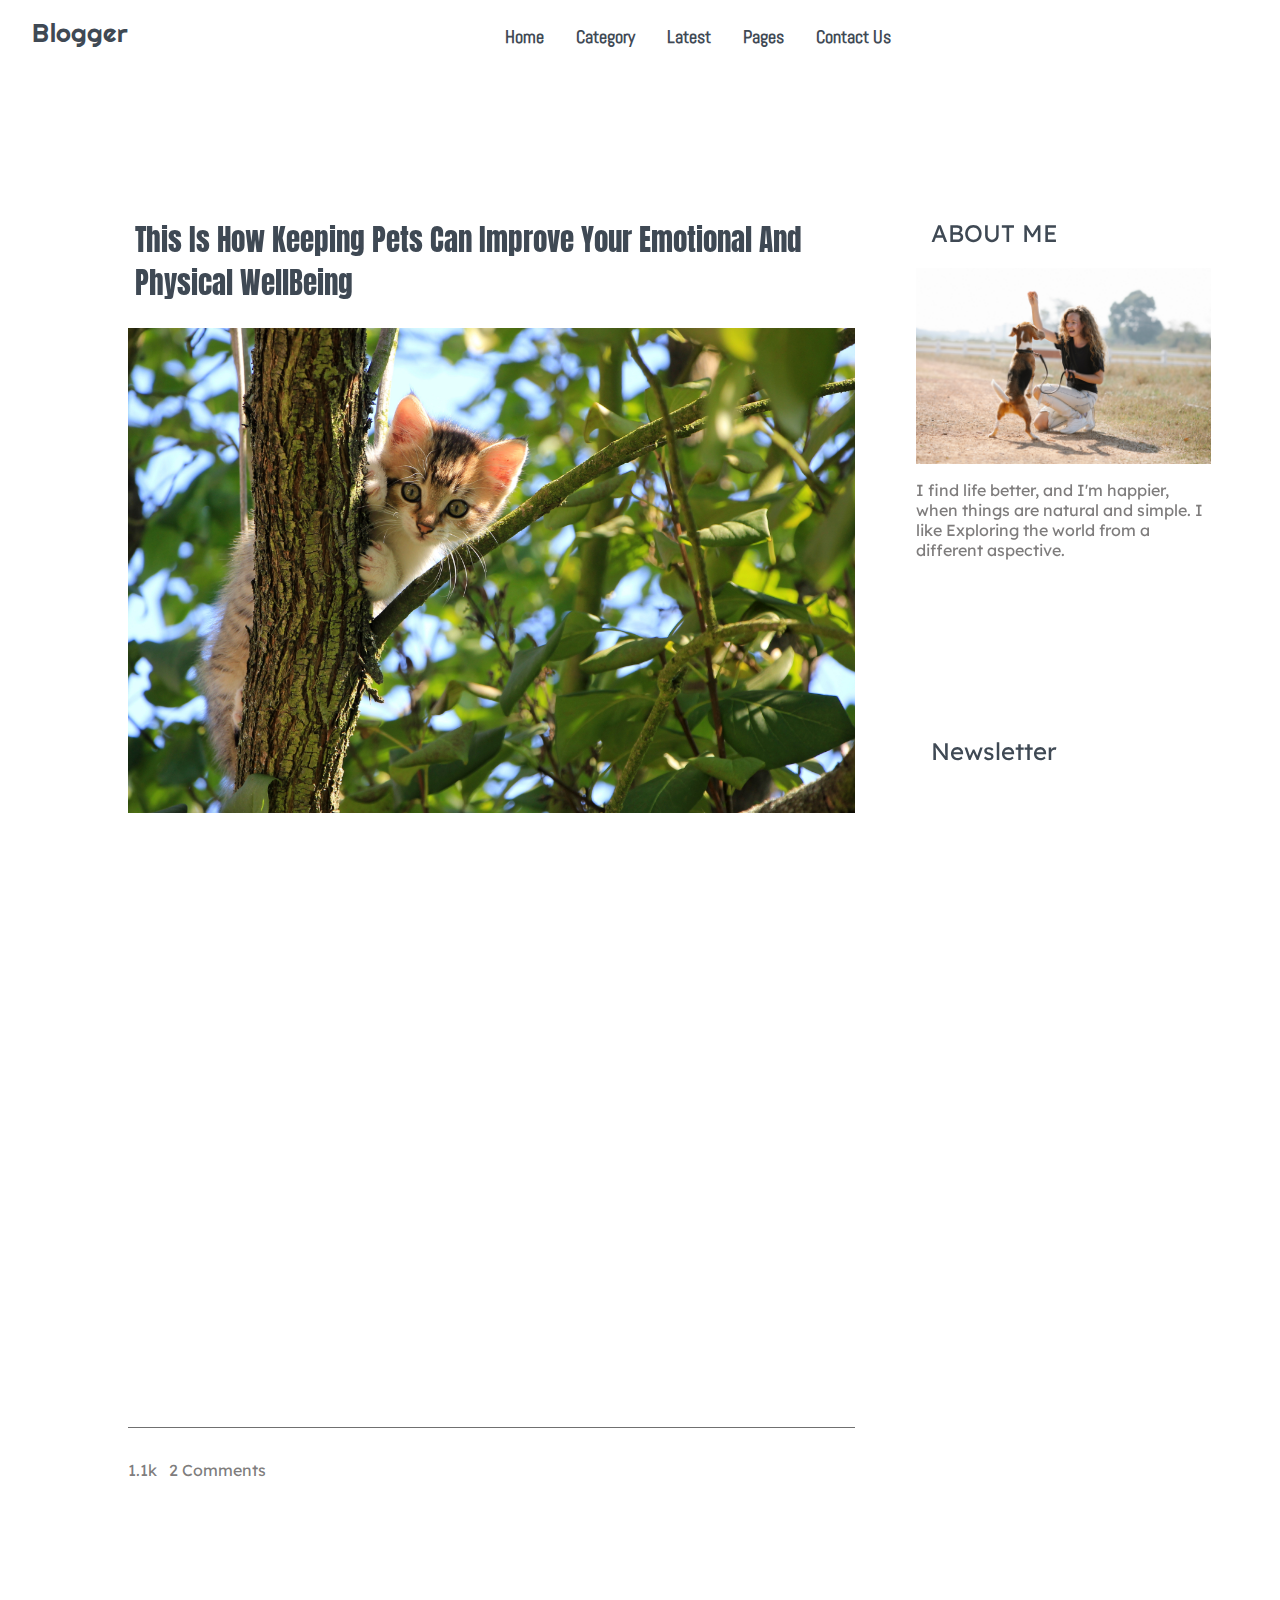
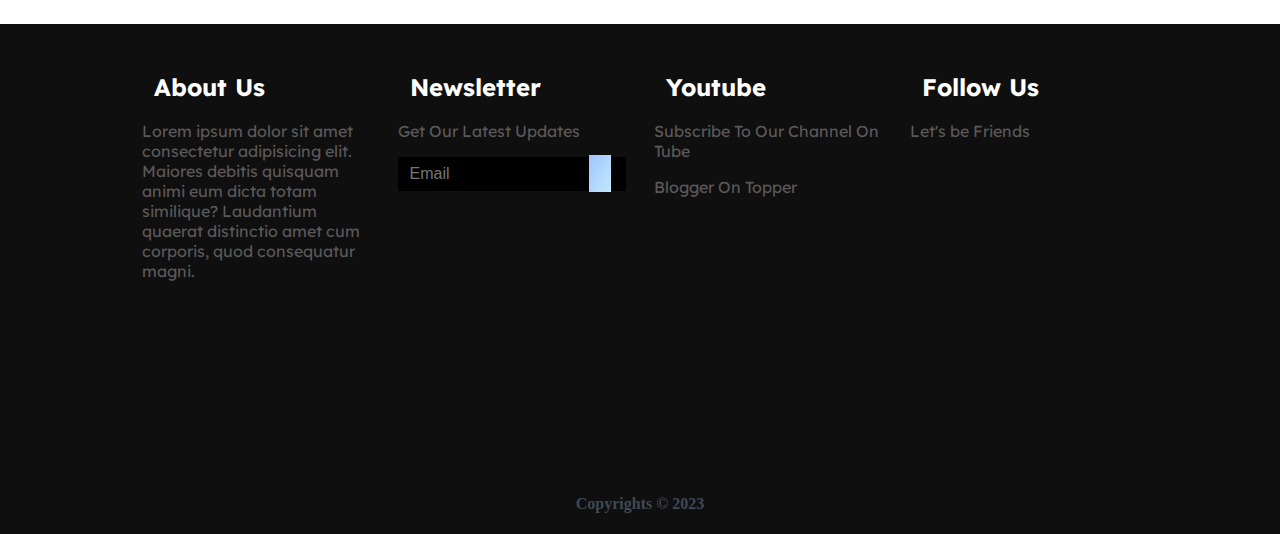
<file: blog.html>
<!DOCTYPE html>
<html lang="en">

<head>
    <meta charset="UTF-8">
    <meta http-equiv="X-UA-Compatible" content="IE=edge">
    <meta name="viewport" content="width=device-width, initial-scale=1.0">
    <title>Blog</title>
    <link rel="stylesheet" href="style2.css">

    <!-- AOS Library -->
    <link rel="stylesheet" href="aos.css">
    <link rel="stylesheet" href="style.css">

    <!-- font awesome link -->
    <link rel="stylesheet" href="https://cdnjs.cloudflare.com/ajax/libs/font-awesome/6.3.0/css/all.min.css"
        integrity="sha512-SzlrxWUlpfuzQ+pcUCosxcglQRNAq/DZjVsC0lE40xsADsfeQoEypE+enwcOiGjk/bSuGGKHEyjSoQ1zVisanQ=="
        crossorigin="anonymous" referrerpolicy="no-referrer" />

    <!-- Google Font CDN -->
    <link rel="preconnect" href="https://fonts.googleapis.com">
    <link rel="preconnect" href="https://fonts.gstatic.com" crossorigin>
    <link
        href="https://fonts.googleapis.com/css2?family=Abel&family=Baloo+Bhai+2:wght@800&family=Barlow+Condensed:wght@200&family=Combo&family=Lato&family=Nunito+Sans:wght@200&family=Open+Sans&family=Poppins:wght@100;200;300;400;500;600;700;800;900&family=Roboto&family=Roboto+Condensed:wght@700&family=Yeon+Sung&display=swap"
        rel="stylesheet">


    <!-- Anton Font -->
    <link rel="preconnect" href="https://fonts.googleapis.com">
    <link rel="preconnect" href="https://fonts.gstatic.com" crossorigin>
    <link
        href="https://fonts.googleapis.com/css2?family=Abel&family=Abril+Fatface&family=Anton&family=Baloo+Bhai+2:wght@800&family=Barlow+Condensed:wght@200&family=Combo&family=Lato&family=Lexend:wght@700&family=Livvic:wght@500&family=Nunito+Sans:wght@200&family=Open+Sans&family=Poppins:wght@100;200;300;400;500;600;700;800;900&family=Righteous&family=Roboto&family=Roboto+Condensed:wght@700&family=Yeon+Sung&display=swap"
        rel="stylesheet">

    <!-- Font For Logo -->
    <link rel="preconnect" href="https://fonts.googleapis.com">
    <link rel="preconnect" href="https://fonts.gstatic.com" crossorigin>
    <link
        href="https://fonts.googleapis.com/css2?family=Abel&family=Abril+Fatface&family=Baloo+Bhai+2:wght@800&family=Barlow+Condensed:wght@200&family=Combo&family=Lato&family=Nunito+Sans:wght@200&family=Open+Sans&family=Poppins:wght@100;200;300;400;500;600;700;800;900&family=Righteous&family=Roboto&family=Roboto+Condensed:wght@700&family=Yeon+Sung&display=swap"
        rel="stylesheet">

    <!-- Lexend Font -->
    <link rel="preconnect" href="https://fonts.googleapis.com">
    <link rel="preconnect" href="https://fonts.gstatic.com" crossorigin>
    <link
        href="https://fonts.googleapis.com/css2?family=Abel&family=Abril+Fatface&family=Anton&family=Baloo+Bhai+2:wght@800&family=Barlow+Condensed:wght@200&family=Combo&family=Lato&family=Lexend:wght@200;300;700&family=Livvic:wght@500&family=Nunito+Sans:wght@200&family=Open+Sans&family=Poppins:wght@100;200;300;400;500;600;700;800;900&family=Righteous&family=Roboto&family=Roboto+Condensed:wght@700&family=Yeon+Sung&display=swap"
        rel="stylesheet">
</head>

<body>

    <!-------------------------------------------Navbar--------------------------------------------->
    <nav class="nav">
        <div class="nav-menu flex-row">
            <div class="nav-brand">
                <a href="index.html" class="text-gray">Blogger</a>
            </div>

            <div class="toggle-collapse">
                <div class="toggle-icon">
                    <i class="fa-solid fa-bars"></i>
                </div>
            </div>

            <div>
                <ul class="nav-items">
                    <li class="nav-link">
                        <a href="index.html">Home</a>
                    </li>

                    <li class="nav-link">
                        <a href="category.html">Category</a>
                    </li>

                    <li class="nav-link">
                        <a href="category.html">Latest</a>
                    </li>

                    <li class="nav-link">
                        <a href="#">Pages</a>
                    </li>

                    <li class="nav-link">
                        <a href="#">Contact Us</a>
                    </li>
                </ul>
            </div>

            <div class="social text-gray">
                <a href="#"><i class="fa-brands fa-facebook"></i></a>
                <a href="#"><i class="fa-brands fa-square-instagram"></i></a>
                <a href="#"><i class="fa-brands fa-twitter"></i></a>
            </div>
        </div>
    </nav>




    <!-- container starts -->
    <div class="container container-flex">
        <main role="main">

            <article class="article-featured">
                <h2 class="article-title" data-aos="fade-up" data-aos-delay="100">This Is How Keeping Pets Can Improve Your Emotional And Physical WellBeing</h2>
                <img src="blog-post4.jpg" alt="simple white desk on a white wall with a plant on the far right side"
                    class="article-image" data-aos="zoom-in" data-aos-delay="300">
                <p class="article-info" data-aos="fade-right" data-aos-delay="200"><i
                        class="fa-solid fa-user-large text-gray"></i>&nbsp;Author &nbsp; <i
                        class="fa-solid fa-calendar-days text-gray"></i>&nbsp;January
                    16,2023 &nbsp; | 2 Comments </p>
                <p class="article-body" data-aos="fade-right" data-aos-delay="300">Pets have tremendous power of easing your emotional pain and making you feel loved and valued. Keeping Pets can actually improve your physical and emotinal wellbeig like nothing else. That's right, you will not need your therapists' appointments anymore after keeping pets.
                <br></p>

                <p data-aos="fade-right" data-aos-delay="100">Animals have come to mean so much in our lives. We live in a fragmented and disconnected culture. Politics are ugly, religion is struggling, technology is stressful, and the economy is unfortunate. What’s one thing that we have in our lives that we can depend on? A dog or a cat loving us unconditionally, every day, very faithfully.</p> 
                <p data-aos="fade-right" data-aos-delay="100">
                There are so many reasons to adopt: meeting a unique pet, spending less, doing a good deed—but let's talk facts. Millions of pets enter shelters every year. And hundreds of thousands are euthanized each year. We don't tell you that to guilt you or be a downer, but that's why adoption really matters to us.So we would love it if you considered adopting. And, since you're here, we're guessing you are. Seriously, no judgment if you find a pet another way (every pet parent journey is different!). But we're here to help make adoption easier, however we can.
                <br> <br>
                We know pet adoption, because we're adopters too. We think it's just about the best thing you can do. But we'll be real: it can be a lengthy (paperwork-filled) process.We are dedicated to informing and educating our community while saving animals in need: one hand, one paw, one voice.
                <br> <br>
                Brielle is a beautiful girl that loves to be scratched on her chin and head. She enjoys cuddling  and loves playing with her siblings - she is a sweet girl that loves her humans and sits on your lap and make biscuits.  My cat is shy on introduction but warms up quickly. She loves to play and nap and snuggle.
                </p>
            </article>
            <p><i class="fa-regular fa-heart"></i>  1.1k &nbsp; <i class="fa-regular fa-comment"></i> 2 Comments</p>
        </main>

        <aside class="sidebar">

            <div class="sidebar-widget">
                <h2 class="widget-title" data-aos="fade-left" data-aos-delay="100">ABOUT ME</h2>
                <img src="about-me2.jpg" alt="john doe" class="widget-image" data-aos="zoom-in" data-aos-delay="200">
                <p class="widget-body" data-aos="fade-left" data-aos-delay="300">I find life better, and I'm happier,
                    when things are natural and simple. I like
                    Exploring the world from a different aspective.</p>
            </div>

            <div class="sidebar-widget">
                <div class="newsletter">
                    <h2 data-aos="fade-left" data-aos-delay="100">Newsletter</h2>
                    <div class="form-element">
                        <input type="text" class="input-element" placeholder="Email" data-aos="fade-left"
                            data-aos-delay="200">
                        <button class="btn form-btn" data-aos="fade-left" data-aos-delay="300">Subscribe</button>
                    </div>
                </div>

            </div>

        </aside>

    </div>
    <!-- container ends -->

    <!-- Footer -->
    <footer class="footer">
        <div class="container">
            <div class="about-us">
                <h2>About Us</h2>
                <p>Lorem ipsum dolor sit amet consectetur adipisicing elit. Maiores debitis quisquam animi eum dicta
                    totam similique? Laudantium quaerat distinctio amet cum corporis, quod consequatur magni.</p>
            </div>
            <div class="newsletter">
                <h2>Newsletter</h2>
                <p>Get Our Latest Updates</p>
                <div class="form-element">
                    <input type="text" placeholder="Email"><span><i class="fas fa-chevron-right"></i></span>
                </div>
            </div>
            <div class="youtube">
                <h2>Youtube</h2>
                <p>Subscribe To Our Channel On Tube</p>
                <p>Blogger On Topper</p>
            </div>
            <div class="Follow">
                <h2>Follow Us</h2>
                <p>Let's be Friends</p>
                <div>
                    <i class="fa-brands fa-facebook"></i>
                    <i class="fa-brands fa-square-instagram"></i>
                    <i class="fa-brands fa-twitter"></i>
                </div>
            </div>
        </div>
        <div class="rights flex-row">
            <h4 class="text-gray">
                Copyrights &#169 2023
            </h4>
        </div>

    </footer>

    <!-- AOS Library -->
    <script src="aos.js"></script>
    <script src="script.js"></script>
</body>

</html>
</file>
<file: style2.css>
:root {
  /* Font Variables */
  --logo-font: 'Abel', sans-serif;
  --l-font: 'Righteous', cursive;
  --lexend-font: 'Lexend', sans-serif;
  --livvic-font: 'Livvic', sans-serif;
  --Anton-font: 'Anton', sans-serif;
  /* Color Variables */
  --text-gray: #3f4954;
  --text-light: #686666da;
  --bg-color: #0f0f0f;
  --midnight: #104f55;
  /* Gradient Color */
  --sky: linear-gradient(120deg, #a1c4fd 0%, #c2e9fb 100%);
}

html,
body {
  margin: 0;
  box-sizing: border-box;
  overflow-x: hidden;
  text-decoration: none;
}

h1 {
  font-family: var(--lexend-font);
  font-size: 2.5rem;
  font-size: 2rem;
  margin: 0;
}

h3 {
  font-family: var(--logo-font);
  font-size: 1.3rem;
}

h2 {
  font-family: var(--lexend-font);
}

button.btn {
  border: none;
  border-radius: 2rem;
  padding: 1rem 3rem;
  font-size: 1rem;
  font-family: var(--livvic-font);
  cursor: pointer;
}

span {
  font-family: var(--logo-font);
}

.container {
  margin: 0 5vw;
}

.text-gray {
  color: var(--text-gray);
}

p {
  font-family: var(--lexend-font);
  color: var(--text-light);
}

.flex-row {
  display: flex;
  flex-direction: row;
  flex-wrap: wrap;
  color: var(--text-gray);
}

ul {
  list-style-type: none;
}

h1,
h2,
h3 {
  font-weight: 400;
  color: var(--text-gray);
  margin-top: 0;
}

a {
  text-decoration: none;
  color: var(--text-gray);
}

.nav {
  background: white;
  padding: 0 2rem;
  height: 0rem;
  min-height: 10vh;
  overflow: hidden;
  transition: height 1s ease-in-out;
}

.nav .toggle-collapse {
  position: absolute;
  top: 0%;
  width: 90%;
  cursor: pointer;
  display: none;
}

.nav .toggle-collapse .toggle-icon {
  display: flex;
  justify-content: flex-end;
  padding: 1.7rem 0;
}

.nav .toggle-collapse .toggle-icon i {
  font-size: 1.4rem;
  color: var(--text-gray);
}

.nav .nav-menu {
  justify-content: space-between;
}

/* ------------------------The class which will be created on clicking the toggle-------------------------------- */
.collapse {
  height: 30rem;

}

.nav .nav-items {
  display: flex;
  margin: 0;
}

.nav .nav-items .nav-link {
  padding: 1.6rem 1rem;
  font-size: 1.1rem;
  font-weight: 700;
  color: var(--text-gray);
  position: relative;
  font-family: var(--logo-font);
}

.nav .nav-items .nav-link:hover {
  background-color: var(--midnight);
}

.nav .nav-items .nav-link:hover a {
  color: white;
}

.nav .nav-brand a {
  font-size: 1.6rem;
  padding: 1rem 0;
  display: block;
  font-family: var(--l-font);
  color: var(--text-gray);
  font-size: 1.6rem;
}

.nav .social {
  padding: 1.4rem 0;
  color: var(--text-gray);
}

.nav .social i {
  padding: 0 .2rem;
}

.nav .social i:hover {
  color: #a1c4cf;
}


strong {
  font-weight: 700;
}

.subtitle {
  font-size: 0.85rem;
  font-weight: 700;
  margin: 0;
  color: #1792d2;
  letter-spacing: 0.05em;
  font-family: 'Ubuntu Bold', sans-serif;
}

.article-title {
  font-family: var(--Anton-font);
  font-size: 1.8rem;
  margin-left: 1%;
}

.article-read-more,
.article-info {
  font-size: .875rem;
}

.article-recent-secondary p {
  margin-top: 0.2rem;
}

.article-read-more {
  color: #1792d2;
  text-decoration: none;
  font-weight: 700;
}

.article-read-more:hover,
.article-read-more:focus {
  color: #143774;
  text-decoration: underline;
}

.article-info {
  margin: 2em 0;
}

.container-flex {
  max-width: 70vw;
  margin: 5rem auto;
  display: flex;
  justify-content: space-between;
  margin-bottom: 1em;
}

img {
  max-width: 100%;
  display: block;
}

main {
  max-width: 75%;
}

.article-body {
  width: 100%;
  text-align: justify;
}

.article-recent .post-btn {
  border-radius: 0;
  padding: .7rem 1.5rem;
  background: var(--sky);
}

.article-recent h2.article-title {
  margin-bottom: -1.9% !important;
}

/* Siderbar Styling */
.sidebar {
  max-width: 23%;
  margin-left: 6%;
}

.sidebar .sidebar-widget {
  width: 150%;
}

/* Newsletter */
.sidebar-widget .newsletter {
  padding-top: 10rem;
}

.sidebar-widget .newsletter .form-element {
  margin-left: -9%;
  padding: .5rem 1.2rem;
}

.sidebar-widget .newsletter .input-element {
  width: 80%;
  height: 1.9rem;
  padding: .3rem .5rem;
  font-family: var(--lexend-font);
  font-size: 1rem;
}

.sidebar-widget .newsletter .form-btn {
  border-radius: 0;
  padding: .8rem 32%;
  margin: 1rem 0;
  background: var(--sky);
}

/* articles */
.article-featured {
  border-bottom: #707070 1px solid;
  padding-bottom: 2em;
  margin-bottom: 2em;
}

.article-recent {
  display: flex;
  flex-direction: column;
  margin-bottom: 3em;
}

.article-recent-main {
  order: 2;
}

.article-recent-secondary {
  order: 1;
}

.sidebar .sidebar-widget {
  width: 125%;
}


/* Footer */
footer.footer {
  height: 100%;
  background: var(--bg-color);
  position: relative;
}

footer.footer .container {
  display: grid;
  grid-template-columns: repeat(4, 1fr);
}

footer.footer .container>div {
  flex-grow: 1;
  flex-basis: 0;
  padding: 3rem .9rem;
}

footer.footer .container h2 {
  color: white;
  font-weight: bold;
  ;
}

footer.footer .newsletter .form-element {
  background: black;
  display: inline-block;
}

footer.footer .newsletter .form-element input {
  padding: .5rem .7rem;
  border: none;
  background: transparent;
  color: white;
  font-size: 1rem;
  width: 74%;
}

footer.footer .newsletter .form-element span {
  background: var(--sky);
  padding: .5rem .7rem;
  cursor: pointer;
}

footer.footer .Follow div i {
  color: white;
  padding: 0 .4rem;
}

footer.footer .rights {
  justify-content: center;
}

/* Media Queries */
@media (max-width:1050px) {
  .container-flex {
    flex-direction: column;
  }

  .site-title,
  .subtitle {
    width: 100%;
  }

  main {
    max-width: 100%;
  }

  .sidebar {
    max-width: 100%;
    margin-left: 0.2%;
  }

  .sidebar .sidebar-widget {
    width: 40%;
  }

}

/* For Viewport less than or equal to 500px */
@media (max-width: 500px) {
  nav ul {
    display: flex;
    flex-direction: column;
  }

  nav li {
    margin: 0.5em 0;
  }

  footer.footer .container>div {
    padding: 1rem .9rem !important;
  }

  nav .toggle-collapse {
    width: 80% !important;
  }

  .sidebar .sidebar-widget {
    width: 80%;
  }
}



@media (min-width: 675px) {
  .article-recent {
    flex-direction: row;
    justify-content: space-between;
  }

  .article-recent-main {
    width: 68%;
  }

  .article-recent-secondary {
    width: 30%;
  }
}

/* For viewport less than or equal to 750px */
@media only screen and (max-width:750px) {

  .nav .nav-menu,
  .nav .nav-items {
    flex-direction: column;
  }

  .nav .toggle-collapse {
    display: initial;
  }

  footer.footer .container {
    grid-template-columns: repeat(1, 1fr) !important;
  }

  .sidebar .sidebar-widget {
    width: 80%;
  }
}


/* For Viewport less than or equal to 1130 */
@media only screen and (max-width:1130px) {
  footer.footer .container {
    grid-template-columns: repeat(2, 1fr);
  }

  .sidebar .sidebar-widget {
    margin-left: 0.2%;
    width: 80%;
  }
}
</file>
<file: style.css>
:root {
    /* Font Variables */
    --logo-font: 'Abel', sans-serif;
    --l-font: 'Righteous', cursive;
    --lexend-font: 'Lexend', sans-serif;
    --livvic-font: 'Livvic', sans-serif;
    --Anton-font: 'Anton', sans-serif;
    /* Color Variables */
    --text-gray: #3f4954;
    --text-light: #686666da;
    --bg-color: #0f0f0f;
    --midnight: #104f55;
    /* Gradient Color */
    --sky: linear-gradient(120deg, #a1c4fd 0%, #c2e9fb 100%);
    
}

html,
body {
    margin: 0;
    box-sizing: border-box;
    overflow-x: hidden;
    text-decoration: none;
}

h1 {
    font-family: var(--lexend-font);
    font-size: 2.5rem;
    margin-left: 5%;
}

h3 {
    font-family: var(--logo-font);
    font-size: 1.3rem;
}

h2 {
    font-family: var(--lexend-font);
    margin-left: 5%;
}

button.btn {
    border: none;
    border-radius: 2rem;
    padding: 1rem 3rem;
    font-size: 1rem;
    font-family: var(--livvic-font);
    cursor: pointer;
}

span {
    font-family: var(--logo-font);
}

.container {
    margin: 0 5vw;
}

.text-gray {
    color: var(--text-gray);
}

p {
    font-family: var(--lexend-font);
    color: var(--text-light);
}

.flex-row {
    display: flex;
    flex-direction: row;
    flex-wrap: wrap;
    color: var(--text-gray);
}

a {
    text-decoration: none;
    color: var(--text-gray);
}

ul {
    list-style-type: none;
}

/* Navbar */
.nav {
    background: white;
    padding: 0 2rem;
    height: 0rem;
    min-height: 10vh;
    overflow: hidden;
    transition: height 1s ease-in-out;
}

.nav .toggle-collapse {
    position: absolute;
    top: 0%;
    width: 90%;
    cursor: pointer;
    display: none;
}

.nav .toggle-collapse .toggle-icon {
    display: flex;
    justify-content: flex-end;
    padding: 1.7rem 0;
}

.nav .toggle-collapse .toggle-icon i {
    font-size: 1.4rem;
    color: var(--text-gray);
}

.nav .nav-menu {
    justify-content: space-between;
}

/* ------------------------The class which will be created on clicking the toggle-------------------------------- */
.collapse {
    height: 30rem;

}

.nav .nav-items {
    display: flex;
    margin: 0;
}

.nav .nav-items .nav-link {
    padding: 1.6rem 1rem;
    font-size: 1.1rem;
    font-weight: 700;
    position: relative;
    font-family: var(--logo-font);
}

.nav .nav-items .nav-link:hover {
    background-color: var(--midnight);
}

.nav .nav-items .nav-link:hover a {
    color: white;
}

.nav .nav-brand a {
    font-size: 1.6rem;
    padding: 1rem 0;
    display: block;
    font-family: var(--l-font);
    color: var(--text-gray);
    font-size: 1.6rem;
}

.nav .social {
    padding: 1.4rem 0;
    color: var(--text-gray);
}

.nav .social i {
    padding: 0 .2rem;
}

.nav .social i:hover {
    color: #a1c4cf;
}

/* Hero Section */
/* Main Content's Title Section */
main .site-title {
    background: url('new-bg1.jpg');
    background-size: cover;
    height: 110vh;
    display: flex;
    justify-content: center;
    flex-wrap: wrap;
}

main .site-title .site-background {
    padding-top: 10rem;
    text-align: center;
    color: white;
}

main .site-title h1,
h3 {
    margin: 0.1rem;
}

main .site-title .btn {
    margin: 0.2rem;
    background: var(--sky);
}

main .site-title .btn:hover {
    background: transparent;
    border: 1px solid white;
    color: white;
}

/* Blog Slide */

.cards {
    align-items: center;
    background-color: #F3F5F7;
    width: 100%;
    min-height: 100vh;
    color: #1B1C34;
    display: flex;
    justify-content: center;
    align-items: center;
}



.container {
    max-width: 70%;
    margin: 8rem auto;
    height: 100%;
}

.cards .container h1{
    margin-left: 33% !important;
}

.grid {
    display: grid;
    grid-template-columns: 1fr 1fr 1fr;
    gap: 3%;
    margin: 5% 0;
}

.card {
    overflow: hidden;
    padding: 20px;
    background-color: #FFF;
    border-radius: 30px;
    text-align: center;
}


.card_img img {
    width: 100%;
    height: auto;
    border-radius: 20px;
}

.card_body {
    padding: 26px 20px 36px 20px;
}

.card_title {
    font-family: var(--lexend-font);
    color: var(--text-gray);
    font-size: 1.5rem;
    padding-bottom: 8px;
}

.card_body p {
    font-weight: 400;
    font-size: 18px;
    line-height: 1.3;
}

p.card_author {
    font-size: 15px;
    padding-top: 15px;
}

p.card_author a {
    color: #1B1C34;
    font-style: italic;
}

p.card_author a:hover {
    font-weight: bold;
}

a.read_more {
    color: black;
    font-family: var(--livvic-font);
    font-size: 1.5rem;
    text-decoration: none;
    background: var(--sky);
    margin-top: 40px;
    padding: 24px 0px;
    border-radius: 0%;
    display: inline-block;
    width: 70%;
    transition: all .3s ease-in-out;
}

a.read_more:hover {
    box-shadow: 0px 1px 50px rgba(0, 0, 0, 0.15);
    background: transparent;
}



@media only screen and (max-width: 1441px) and (min-width: 1025px) {
    .container {
        max-width: 80%;
    }

    .grid {
        gap: 2%;
    }

    .card {
        padding: 10px;
    }

    .card_body {
        padding: 15px;
    }

    .card_title {
        font-size: 22px;
        padding-bottom: 14px;
    }

    .card_body p {
        font-size: 16px;
    }

    a.read_more {
        padding: 19px 0;
        width: 60%;
        font-size: 1rem;
        margin-top: 30px;
    }

}

@media only screen and (max-width: 1024px) {

    .grid {
        grid-template-columns: 1fr;
        gap: 2%;
    }
}

@media only screen and (max-width: 425px) {
    .container {
        max-width: 90%;
    }

    .card {
        padding: 20px 10px;
    }

    .card_body {
        padding: 7px;
    }

    .card_title {
        font-size: 20px;
        padding-bottom: 7px;
    }

    .card_body p {
        font-size: 14px;
    }

    a.read_more {
        padding: 15px 0;
        margin-top: 20px;
    }

}

/* Site content */

main .site-content {
    display: grid;
    grid-template-columns: 70% 30%;
}

main .post-content {
    width: 100%;
}

main .site-content .post-content>.post-image,
.post-title {
    padding: 1rem 2rem;
    position: relative;
}

main .site-content .post-content>.post-image .post-info {
    background: var(--sky);
    padding: 1rem;
    position: absolute;
    bottom: 0%;
    left: 15vw;
    border-radius: 3rem;
}

main .site-content .post-content>.post-image>div {
    overflow: hidden;
}

main .site-content .post-content>.post-image .img {
    width: 100%;
    transition: all 1s ease;
}

main .site-content .post-content>.post-image .img:hover {
    transform: scale(1.3);
}

main .site-content .post-content>.post-image .post-info span {
    margin: 0 0.5rem;
}

main .post-content .post-title a {
    font-family: var(--Anton-font);
    font-size: 1.5rem;
}

.site-content .post-content .post-title .post-btn {
    border-radius: 0;
    padding: .7rem 1.5rem;
    background: var(--sky);
}

.site-content .pagination {
    justify-content: center;
    color: var(--text-gray);
    margin: 4rem 0;
}

.site-content .pagination a {
    padding: .6rem .9rem;
    border-radius: 2rem;
    margin: 0 .3rem;
    font-family: var(--lexend-font);
}

.site-content .pagination a:hover {
    background: var(--sky);
}

.site-content .pagination .pages {
    background: var(--text-gray);
    color: white;
}

.site-content .pagination .pages:hover {
    background: var(--sky);
}

/* SideBar */
.site-content>.sidebar .category-list {
    font-family: var(--livvic-font);
}

.site-content>.sidebar .category-list .list-items {
    background: var(--sky);
    padding: .4rem 1rem;
    margin: .8rem 0;
    border-radius: 3rem;
    width: 70%;
    display: flex;
    justify-content: space-between;
}

.site-content>.sidebar .category-list .list-items a {
    color: black;
}

.site-content .sidebar .popular-posts .post-content {
    padding: 1rem 0;
}

.site-content .sidebar .popular-posts h2 {
    padding-top: 8rem;
}

.site-content .sidebar .popular-posts .post-info {
    padding: .4rem .1rem !important;
    bottom: 0rem !important;
    left: 1.5rem !important;
    border-radius: 0rem !important;
    background: white !important;
}

.site-content .sidebar .popular-posts .post-title a {
    font-size: 1rem;
}

.site-content .sidebar .newsletter {
    padding-top: 10rem;
}

.site-content .sidebar .newsletter .form-element {
    padding: .5rem 2rem;
}

.site-content .sidebar .newsletter .input-element {
    width: 80%;
    height: 1.9rem;
    padding: .3rem .5rem;
    font-family: var(--lexend-font);
    font-size: 1rem;
}

.site-content .sidebar .newsletter .form-btn {
    border-radius: 0;
    padding: .8rem 32%;
    margin: 1rem 0;
    background: var(--sky);
}

.site-content .sidebar .popular-tags {
    padding-top: 5rem 0;
}

.site-content .sidebar .popular-tags .tags .tag {
    background: var(--sky);
    padding: .4rem 1rem;
    border-radius: 3rem;
    margin: .4rem .6rem;
    cursor: pointer;
}

/* Footer Section */
footer.footer {
    height: 100%;
    background: var(--bg-color);
    position: relative;
}

footer.footer .container {
    display: grid;
    grid-template-columns: repeat(4, 1fr);
}

footer.footer .container>div {
    flex-grow: 1;
    flex-basis: 0;
    padding: 3rem .9rem;
}

footer.footer .container h2 {
    color: white;
}

footer.footer .newsletter .form-element {
    background: black;
    display: inline-block;
}

footer.footer .newsletter .form-element input {
    padding: .5rem .7rem;
    border: none;
    background: transparent;
    color: white;
    font-size: 1rem;
    width: 74%;
}

footer.footer .newsletter .form-element span {
    background: var(--sky);
    padding: .5rem .7rem;
    cursor: pointer;
}

footer.footer .Follow div i {
    color: white;
    padding: 0 .4rem;
}

footer.footer .rights {
    justify-content: center;
}

/* --------------------------------- Media Query For Navbar--------------------------------- */

/* For viewport less than or equal to 750px */
@media only screen and (max-width:750px) {

    .nav .nav-menu,
    .nav .nav-items {
        flex-direction: column;
    }

    .nav .toggle-collapse {
        display: initial;
    }

    .nav .social{
        display: flex;
        justify-content: center;
        align-items: center;
    }

    main .site-content {
        grid-template-columns: 100%;
    }

    footer.footer .container {
        grid-template-columns: repeat(1, 1fr) !important;
    }
}

/* For Viewport less than or equal to 520px */
@media only screen and (max-width:520px) {
    main .blog {
        height: 125vh;
    }

    .site-content .post-content>.post-image .post-info {
        display: none;
    }

    footer.footer .container>div {
        padding: 1rem .9rem !important;
    }

    nav .toggle-collapse {
        width: 80% !important;
    }

    .nav .social{
        display: flex;
        justify-content: center;
        align-items: center;
    }
}

/* For Viewport less than or equal to 1130 */
@media only screen and (max-width:1130px) {
    .site-content .post-content>.post-image .post-info {
        left: 2rem !important;
        bottom: 1.2rem !important;
        border-radius: 0% !important;
    }

    .site-content .sidebar .popular-posts .post-info {
        display: none !important;
    }

    footer.footer .container {
        grid-template-columns: repeat(2, 1fr);
    }
}
</file>
